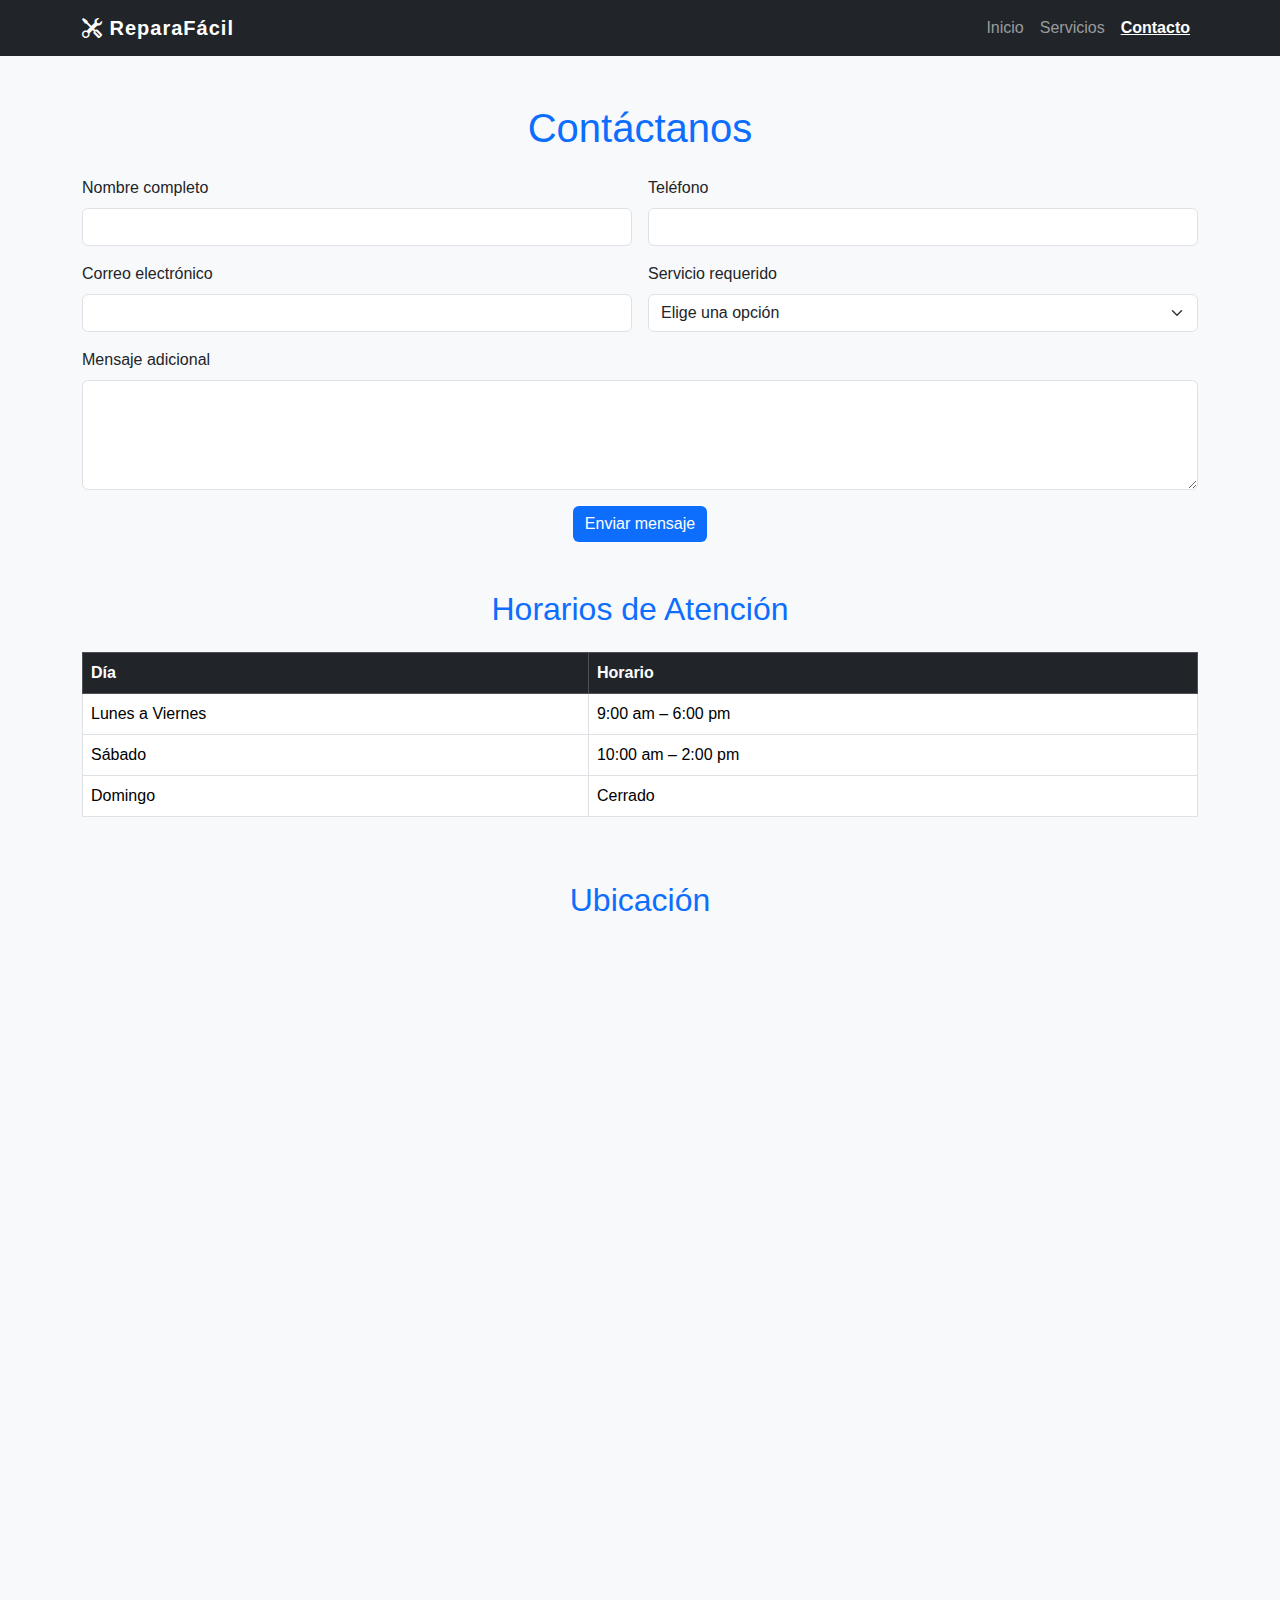
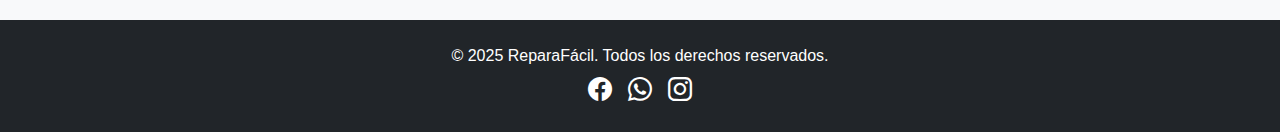
<file: contacto.html>
<!DOCTYPE html>
<html lang="es">
<head>
  <meta charset="UTF-8" />
  <meta name="viewport" content="width=device-width, initial-scale=1" />
  <title>Contacto | ReparaFácil</title>

  <!-- Bootstrap CSS -->
  <link href="https://cdn.jsdelivr.net/npm/bootstrap@5.3.0/dist/css/bootstrap.min.css" rel="stylesheet" />
  <link href="https://cdn.jsdelivr.net/npm/bootstrap-icons/font/bootstrap-icons.css" rel="stylesheet" />
  <link href="estilos.css" rel="stylesheet" />
</head>
<body>

  <!-- NAVBAR -->
  <nav class="navbar navbar-expand-lg navbar-dark bg-dark">
    <div class="container">
      <a class="navbar-brand" href="index.html"><i class="bi bi-tools"></i> ReparaFácil</a>
      <button class="navbar-toggler" type="button" data-bs-toggle="collapse" data-bs-target="#navbarNav">
        <span class="navbar-toggler-icon"></span>
      </button>
      <div class="collapse navbar-collapse" id="navbarNav">
        <ul class="navbar-nav ms-auto">
          <li class="nav-item"><a class="nav-link" href="index.html">Inicio</a></li>
          <li class="nav-item"><a class="nav-link" href="servicios.html">Servicios</a></li>
          <li class="nav-item"><a class="nav-link active" href="contacto.html">Contacto</a></li>
        </ul>
      </div>
    </div>
  </nav>

  <!-- FORMULARIO -->
  <section class="container my-5">
    <h1 class="text-center mb-4">Contáctanos</h1>
    <form id="formContacto" class="row g-3 needs-validation" novalidate>
      <div class="col-md-6">
        <label for="nombre" class="form-label">Nombre completo</label>
        <input type="text" class="form-control" id="nombre" required />
        <div class="invalid-feedback">Este campo es obligatorio.</div>
      </div>
      <div class="col-md-6">
        <label for="telefono" class="form-label">Teléfono</label>
        <input type="tel" class="form-control" id="telefono" required />
        <div class="invalid-feedback">Ingresa tu número de contacto.</div>
      </div>
      <div class="col-md-6">
        <label for="email" class="form-label">Correo electrónico</label>
        <input type="email" class="form-control" id="email" required />
        <div class="invalid-feedback">Correo inválido.</div>
      </div>
      <div class="col-md-6">
        <label for="servicio" class="form-label">Servicio requerido</label>
        <select class="form-select" id="servicio" required>
          <option selected disabled value="">Elige una opción</option>
          <option>Cambio de pantalla</option>
          <option>Cambio de batería</option>
          <option>Reinstalación de software</option>
        </select>
        <div class="invalid-feedback">Selecciona un servicio.</div>
      </div>
      <div class="col-12">
        <label for="mensaje" class="form-label">Mensaje adicional</label>
        <textarea class="form-control" id="mensaje" rows="4"></textarea>
      </div>
      <div class="col-12 text-center">
        <button type="submit" class="btn btn-primary">Enviar mensaje</button>
      </div>
    </form>
  </section>

  <!-- MODAL DE CONFIRMACIÓN -->
  <div class="modal fade" id="modalConfirmacion" tabindex="-1" aria-labelledby="modalConfirmacionLabel" aria-hidden="true">
    <div class="modal-dialog modal-dialog-centered">
      <div class="modal-content">
        <div class="modal-header">
          <h5 class="modal-title" id="modalConfirmacionLabel">Mensaje Enviado</h5>
          <button type="button" class="btn-close" data-bs-dismiss="modal" aria-label="Cerrar"></button>
        </div>
        <div class="modal-body">
          ¡Gracias por contactarnos!<br>
          Pronto nos comunicaremos con usted.
        </div>
        <div class="modal-footer">
          <button type="button" class="btn btn-success" data-bs-dismiss="modal">Aceptar</button>
        </div>
      </div>
    </div>
  </div>

  <!-- TABLA DE HORARIOS -->
  <section class="container my-5">
    <h2 class="text-center mb-4">Horarios de Atención</h2>
    <div class="table-responsive">
      <table class="table table-hover table-bordered">
        <thead class="table-dark">
          <tr>
            <th>Día</th>
            <th>Horario</th>
          </tr>
        </thead>
        <tbody>
          <tr>
            <td>Lunes a Viernes</td>
            <td>9:00 am – 6:00 pm</td>
          </tr>
          <tr>
            <td>Sábado</td>
            <td>10:00 am – 2:00 pm</td>
          </tr>
          <tr>
            <td>Domingo</td>
            <td>Cerrado</td>
          </tr>
        </tbody>
      </table>
    </div>
  </section>

  <!-- MAPA DE GOOGLE -->
  <section class="container my-5">
    <h2 class="text-center mb-4">Ubicación</h2>
    <div class="ratio ratio-16x9">
      <iframe 
        src="https://www.google.com/maps?q=Buenaventura,+Valle+del+Cauca,+Colombia&output=embed" 
        allowfullscreen 
        loading="lazy">
      </iframe>
    </div>
  </section>

  <!-- FOOTER -->
  <footer class="bg-dark text-white text-center py-4">
    <div class="container">
      <p class="mb-1">&copy; 2025 ReparaFácil. Todos los derechos reservados.</p>
      <div class="d-flex justify-content-center gap-3">
        <a href="https://facebook.com" target="_blank" class="text-white fs-4"><i class="bi bi-facebook"></i></a>
        <a href="https://wa.me/51999999999" target="_blank" class="text-white fs-4"><i class="bi bi-whatsapp"></i></a>
        <a href="https://instagram.com" target="_blank" class="text-white fs-4"><i class="bi bi-instagram"></i></a>
      </div>
    </div>
  </footer>

  <!-- Bootstrap JS -->
  <script src="https://cdn.jsdelivr.net/npm/bootstrap@5.3.0/dist/js/bootstrap.bundle.min.js"></script>

  <!-- Validación y Modal -->
  <script>
    const form = document.getElementById('formContacto');
    form.addEventListener('submit', function (e) {
      e.preventDefault();
      e.stopPropagation();

      if (form.checkValidity()) {
        const modal = new bootstrap.Modal(document.getElementById('modalConfirmacion'));
        modal.show();
        form.reset();
        form.classList.remove('was-validated');
      } else {
        form.classList.add('was-validated');
      }
    });
  </script>
</body>
</html>
</file>
<file: estilos.css>
/* === ESTILO GLOBAL === */

body {
  font-family: 'Segoe UI', sans-serif;
  background-color: #f8f9fa;
  color: #212529;
}

/* === NAVBAR === */

.navbar-brand {
  font-weight: bold;
  letter-spacing: 1px;
}

.nav-link.active {
  font-weight: bold;
  text-decoration: underline;
}

/* === SECCIONES GENERALES === */

section h1, section h2 {
  color: #0d6efd; /* Color Bootstrap primario */
}

section p.lead {
  color: #495057;
}

/* === CARDS === */

.card i {
  color: #0d6efd;
}

.card:hover {
  box-shadow: 0 0 10px rgba(0,0,0,0.15);
  transform: scale(1.02);
  transition: all 0.3s ease-in-out;
}

/* === FOOTER === */

footer {
  background-color: #212529;
}

footer a {
  text-decoration: none;
}

footer a:hover {
  color: #0d6efd;
}

/* === FORMULARIO === */

form .form-label {
  font-weight: 500;
}

form .form-control:focus {
  border-color: #0d6efd;
  box-shadow: 0 0 0 0.2rem rgba(13, 110, 253, 0.25);
}

/* === TABLAS === */

.table-hover tbody tr:hover {
  background-color: #e9ecef;
}

/* === MAPA RESPONSIVO === */

.ratio iframe {
  border-radius: 10px;
}

/* === BOTONES === */

.btn-primary {
  background-color: #0d6efd;
  border: none;
}

.btn-primary:hover {
  background-color: #0b5ed7;
}
</file>
